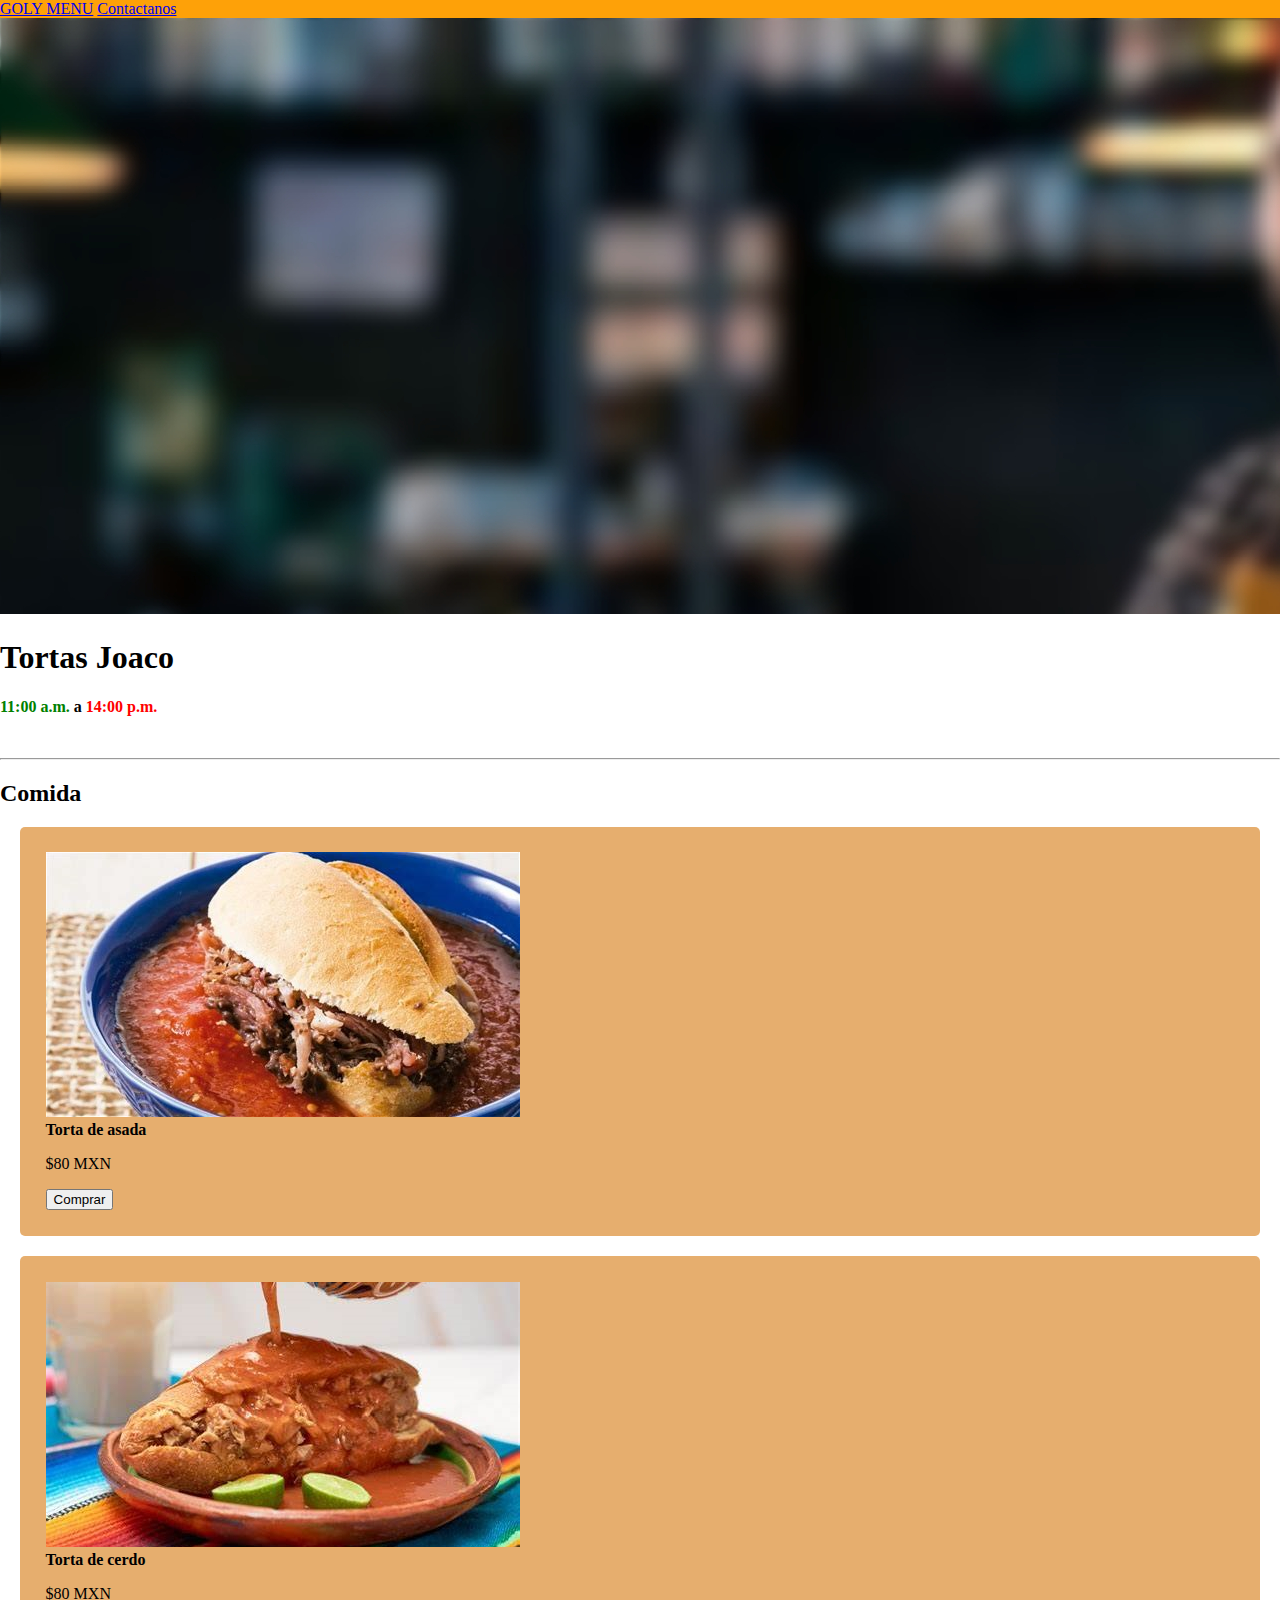
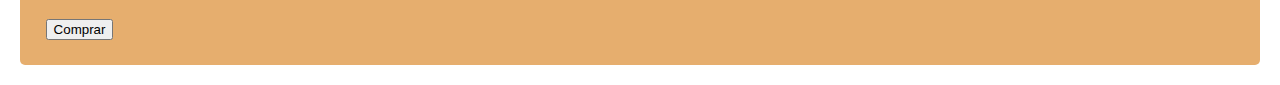
<file: index.html>
<!DOCTYPE html>
<html lang="en">
<head>
    <meta charset="UTF-8">
    <meta name="viewport" content="width=device-width, initial-scale=1.0">
    <link href="https://cdn.jsdelivr.net/npm/bootstrap@5.3.5/dist/css/bootstrap.min.css" rel="stylesheet" integrity="sha384-SgOJa3DmI69IUzQ2PVdRZhwQ+dy64/BUtbMJw1MZ8t5HZApcHrRKUc4W0kG879m7" crossorigin="anonymous">
    <link rel="stylesheet" href="perfil.css">
    <link rel="icon" href="icon.png">
    <title>Perfil</title>
</head>
<body>
    <div class="boxclass1">
    <nav class="navbar navbar-dark bg-dark">
        <div class="container">
            <a href="perfil.html" class="navbar-brand"> GOLY MENU</a>
            <a href="contacto.html" class="navbar-brand"> Contactanos</a>
        </div>
    </nav>
    <div>
    <img src="perfil2.jpg" class="img-fluid" alt="negocio" max-with="500px">
    </div>
    <div class="container p-4">
        <h1>Tortas Joaco</h1>
        <div>
            <p><b><span class="verde">11:00 a.m. </span>a <span class="rojo">14:00 p.m.</span></b></p>
        </div>
        <br>
        <hr>
        <div class="">
            <h2>Comida</h2>
            <div class="row">
                <div class="col">
                <img src="torta.jpg" class="img-fluid" alt="negocio" max-with="500px"><br>
                    <b>Torta de asada</b>
                    <p>$80 MXN</p>

                    <div class="d-grid gap-2">
                        <button class="btn btn-danger" type="button">Comprar</button>
                    </div>
                </div>
                <div class="col">
                    <img src="torta3.jpg" class="img-fluid" alt="negocio" max-with="500px"></br>                    
                    <b>Torta de cerdo</b>
                    <p>$80 MXN</p>

                    <div class="d-grid gap-2">
                        <button class="btn btn-danger" type="button">Comprar</button>
                    </div>
                </div>
            </div>
        </div>
    </div>
        <script src="https://cdn.jsdelivr.net/npm/bootstrap@5.3.5/dist/js/bootstrap.bundle.min.js" integrity="sha384-k6d4wzSIapyDyv1kpU366/PK5hCdSbCRGRCMv+eplOQJWyd1fbcAu9OCUj5zNLiq" crossorigin="anonymous"></script>

</body>
</html>
</file>
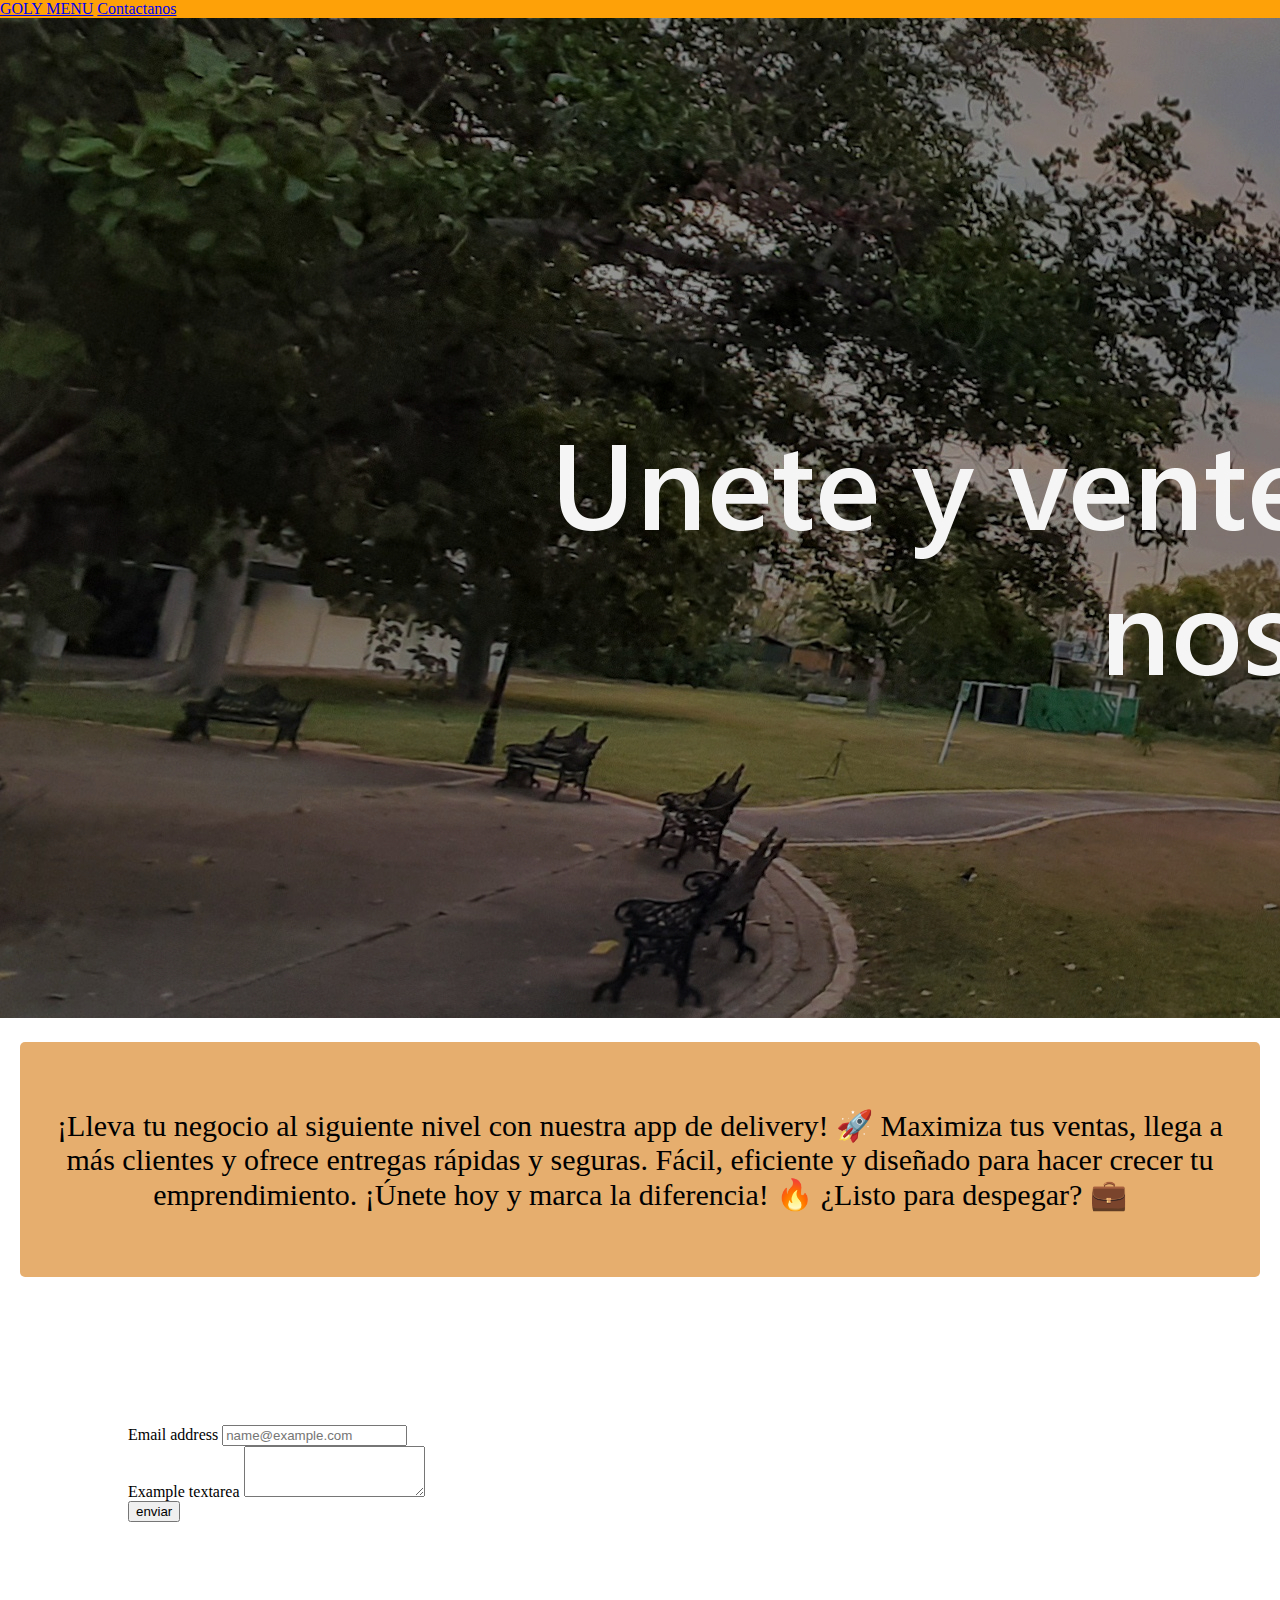
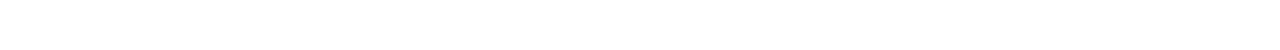
<file: contacto.html>
<!DOCTYPE html>
<html lang="en">
<head>
    <meta charset="UTF-8">
    <meta name="viewport" content="width=device-width, initial-scale=1.0">
    <link href="https://cdn.jsdelivr.net/npm/bootstrap@5.3.5/dist/css/bootstrap.min.css" rel="stylesheet" integrity="sha384-SgOJa3DmI69IUzQ2PVdRZhwQ+dy64/BUtbMJw1MZ8t5HZApcHrRKUc4W0kG879m7" crossorigin="anonymous">
    <link rel="stylesheet" href="perfil.css">
      <link rel="icon" href="icon.png">
    <title>contacto</title>
</head>
<body>
    <nav class="navbar navbar-dark bg-dark">
        <div class="container">
            <a href="perfil.html" class="navbar-brand"> GOLY MENU</a>
            <a href="contacto.html" class="navbar-brand"> Contactanos</a>
        </div>
    </nav>

    <img src="bg.jpg" class="img-fluid" alt="...">
    <div class="col sm-4 ">
        <div class="text1">
        <p>¡Lleva tu negocio al siguiente nivel con nuestra app de delivery! 🚀
        Maximiza tus ventas, llega a más clientes y ofrece entregas rápidas y seguras.
        Fácil, eficiente y diseñado para hacer crecer tu emprendimiento.
        ¡Únete hoy y marca la diferencia! 🔥
        ¿Listo para despegar? 💼</p>
        </div>
    </div>
    <div class="mb-1">
        <div class="blocks">
            <label for="exampleFormControlInput1" class="form-label">Email address</label>
            <input type="email" class="form-control" id="exampleFormControlInput1" placeholder="name@example.com">
        <div class="mb-3">
            <label for="exampleFormControlTextarea1" class="form-label">Example textarea</label>
            <textarea class="form-control" id="exampleFormControlTextarea1" rows="3"></textarea>
        </div>
        <button type="button" class="btn btn-primary btn-lg">enviar</button>
        </div>


    </div>


    <script src="https://cdn.jsdelivr.net/npm/bootstrap@5.3.6/dist/js/bootstrap.bundle.min.js" integrity="sha384-j1CDi7MgGQ12Z7Qab0qlWQ/Qqz24Gc6BM0thvEMVjHnfYGF0rmFCozFSxQBxwHKO" crossorigin="anonymous"></script>
    <script src="https://cdn.jsdelivr.net/npm/@popperjs/core@2.11.8/dist/umd/popper.min.js" integrity="sha384-I7E8VVD/ismYTF4hNIPjVp/Zjvgyol6VFvRkX/vR+Vc4jQkC+hVqc2pM8ODewa9r" crossorigin="anonymous"></script>
    <script src="https://cdn.jsdelivr.net/npm/bootstrap@5.3.6/dist/js/bootstrap.min.js" integrity="sha384-RuyvpeZCxMJCqVUGFI0Do1mQrods/hhxYlcVfGPOfQtPJh0JCw12tUAZ/Mv10S7D" crossorigin="anonymous"></script>

</body>
</html>
</file>
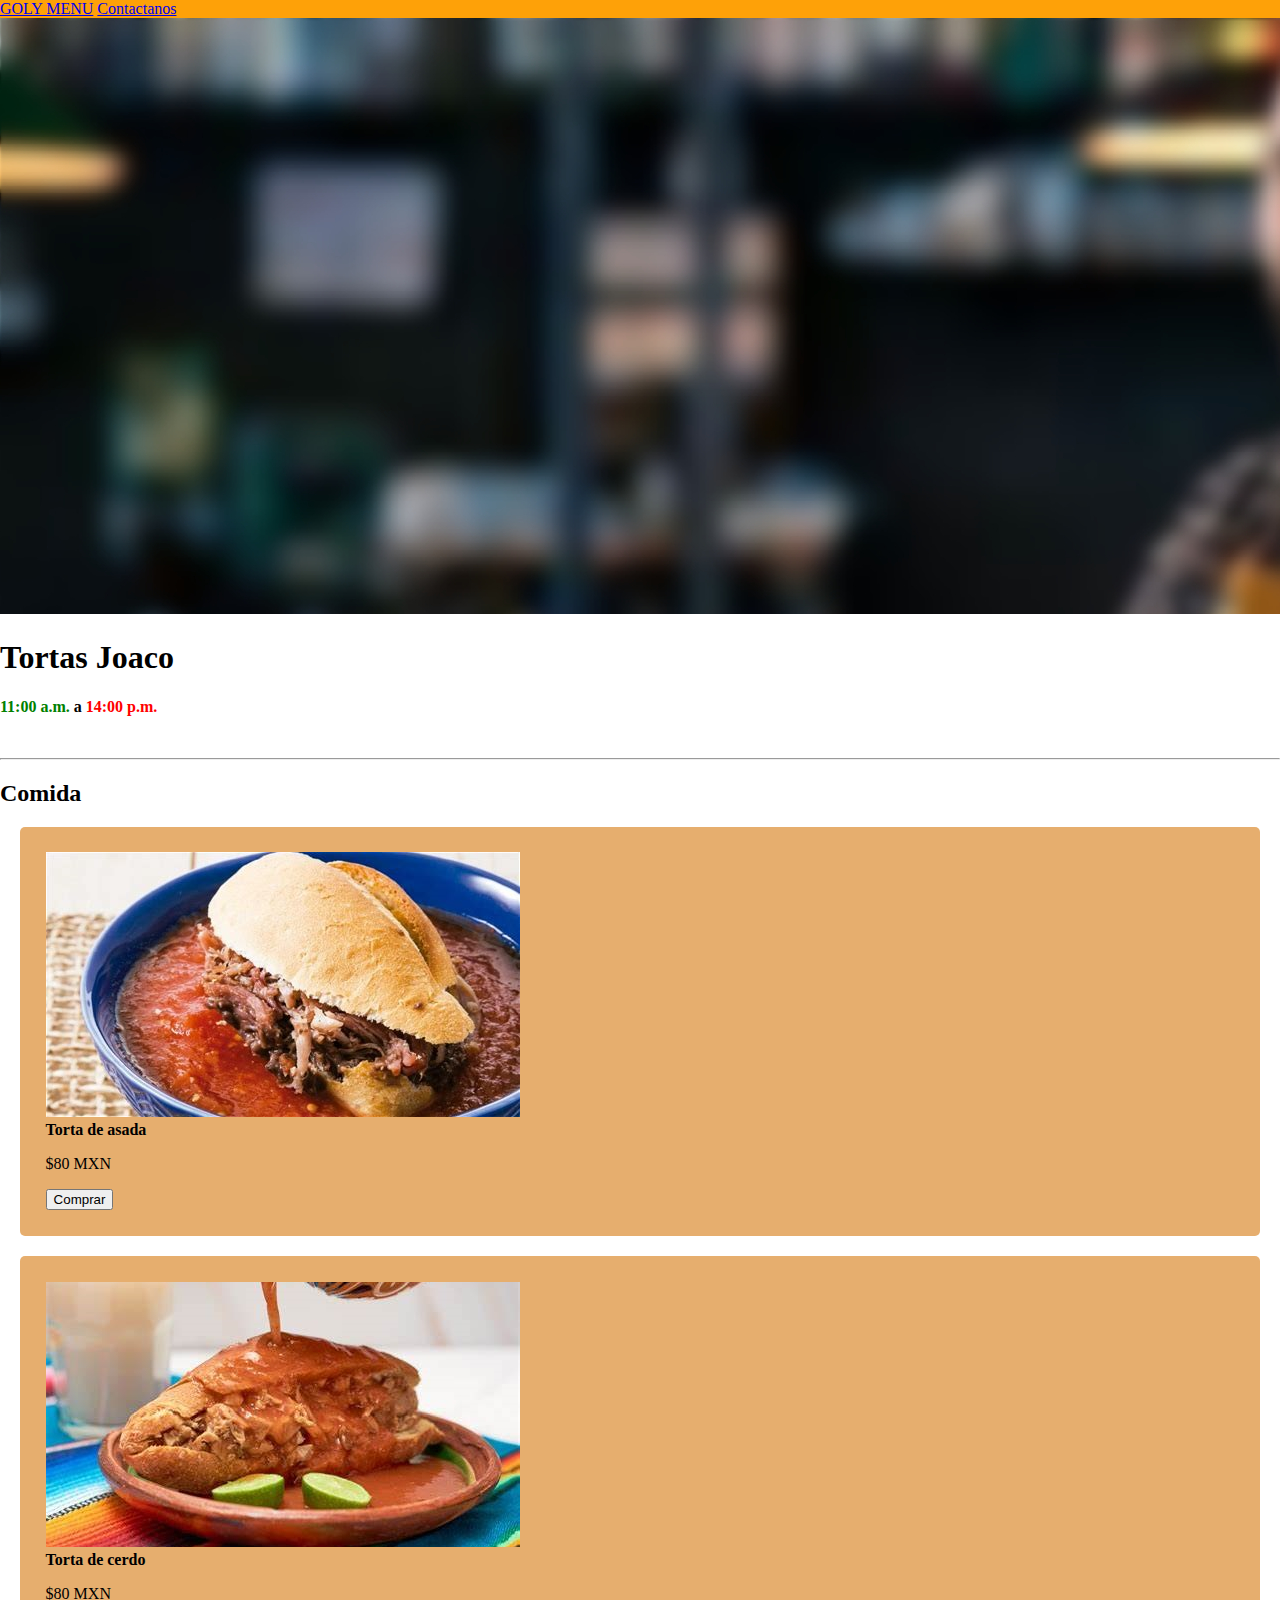
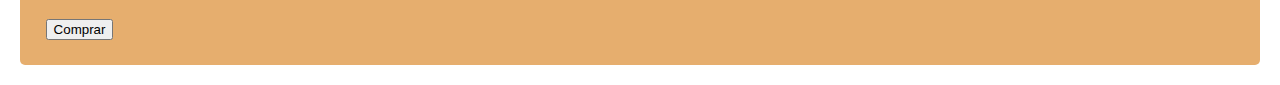
<file: perfil.html>
<!DOCTYPE html>
<html lang="en">
<head>
    <meta charset="UTF-8">
    <meta name="viewport" content="width=device-width, initial-scale=1.0">
    <link href="https://cdn.jsdelivr.net/npm/bootstrap@5.3.5/dist/css/bootstrap.min.css" rel="stylesheet" integrity="sha384-SgOJa3DmI69IUzQ2PVdRZhwQ+dy64/BUtbMJw1MZ8t5HZApcHrRKUc4W0kG879m7" crossorigin="anonymous">
    <link rel="stylesheet" href="perfil.css">
    <link rel="icon" href="icon.png">
    <title>Perfil</title>
</head>
<body>
    <div class="boxclass1">
    <nav class="navbar navbar-dark bg-dark">
        <div class="container">
            <a href="perfil.html" class="navbar-brand"> GOLY MENU</a>
            <a href="contacto.html" class="navbar-brand"> Contactanos</a>
        </div>
    </nav>
    <div>
    <img src="perfil2.jpg" class="img-fluid" alt="negocio" max-with="500px">
    </div>
    <div class="container p-4">
        <h1>Tortas Joaco</h1>
        <div>
            <p><b><span class="verde">11:00 a.m. </span>a <span class="rojo">14:00 p.m.</span></b></p>
        </div>
        <br>
        <hr>
        <div class="">
            <h2>Comida</h2>
            <div class="row">
                <div class="col">
                <img src="torta.jpg" class="img-fluid" alt="negocio" max-with="500px"><br>
                    <b>Torta de asada</b>
                    <p>$80 MXN</p>

                    <div class="d-grid gap-2">
                        <button class="btn btn-danger" type="button">Comprar</button>
                    </div>
                </div>
                <div class="col">
                    <img src="torta3.jpg" class="img-fluid" alt="negocio" max-with="500px"></br>                    
                    <b>Torta de cerdo</b>
                    <p>$80 MXN</p>

                    <div class="d-grid gap-2">
                        <button class="btn btn-danger" type="button">Comprar</button>
                    </div>
                </div>
            </div>
        </div>
    </div>
        <script src="https://cdn.jsdelivr.net/npm/bootstrap@5.3.5/dist/js/bootstrap.bundle.min.js" integrity="sha384-k6d4wzSIapyDyv1kpU366/PK5hCdSbCRGRCMv+eplOQJWyd1fbcAu9OCUj5zNLiq" crossorigin="anonymous"></script>

</body>
</html>
</file>
<file: perfil.css>
body{
    padding: auto;
    margin: auto;
}

nav{
    background-color: #fea108;

}

.photo{
    width: auto;
    height: 300px;
    background-color: #fce2b6 ;
}

.nom{
    padding-left: 20px;
}


.contenedor-comida{

    display: flex;
    flex-wrap: wrap;
    padding: 20px;
}

.imagen{
    width: 536px;
    border-radius: 15px;
}

.comida{
    border: solid 1px;
    border-radius: 15px;
    background-color: #fce2b6;
    color: black;
    width: 540PX;
    height: 540PX;
    
    
    margin: 6px;
}

.verde{
    color: green;
    
}

.rojo{
    color: red;
}

.col{
    padding: 2%;
    background-color: #e6ae6e;
    border-radius: 5px;
    margin: 20px;
}

.contenedor {
            position: relative;

}
.imagen {
   opacity: 0.5; /* Ajusta la opacidad de la imagen */
}
.texto {
            position: absolute;
            top: 50%;
            left: 50%;
            transform: translate(-50%, -50%);
            color: white; /* Asegura que el texto sea visible */
            font-size: 20px;
            font-weight: bold;
            text-shadow: 2px 2px 4px black;
}

.text1{
    padding: 10px;
    text-align: center;
    font-size: 30px;
}

.blocks{
    padding: 10% ;
}
</file>
